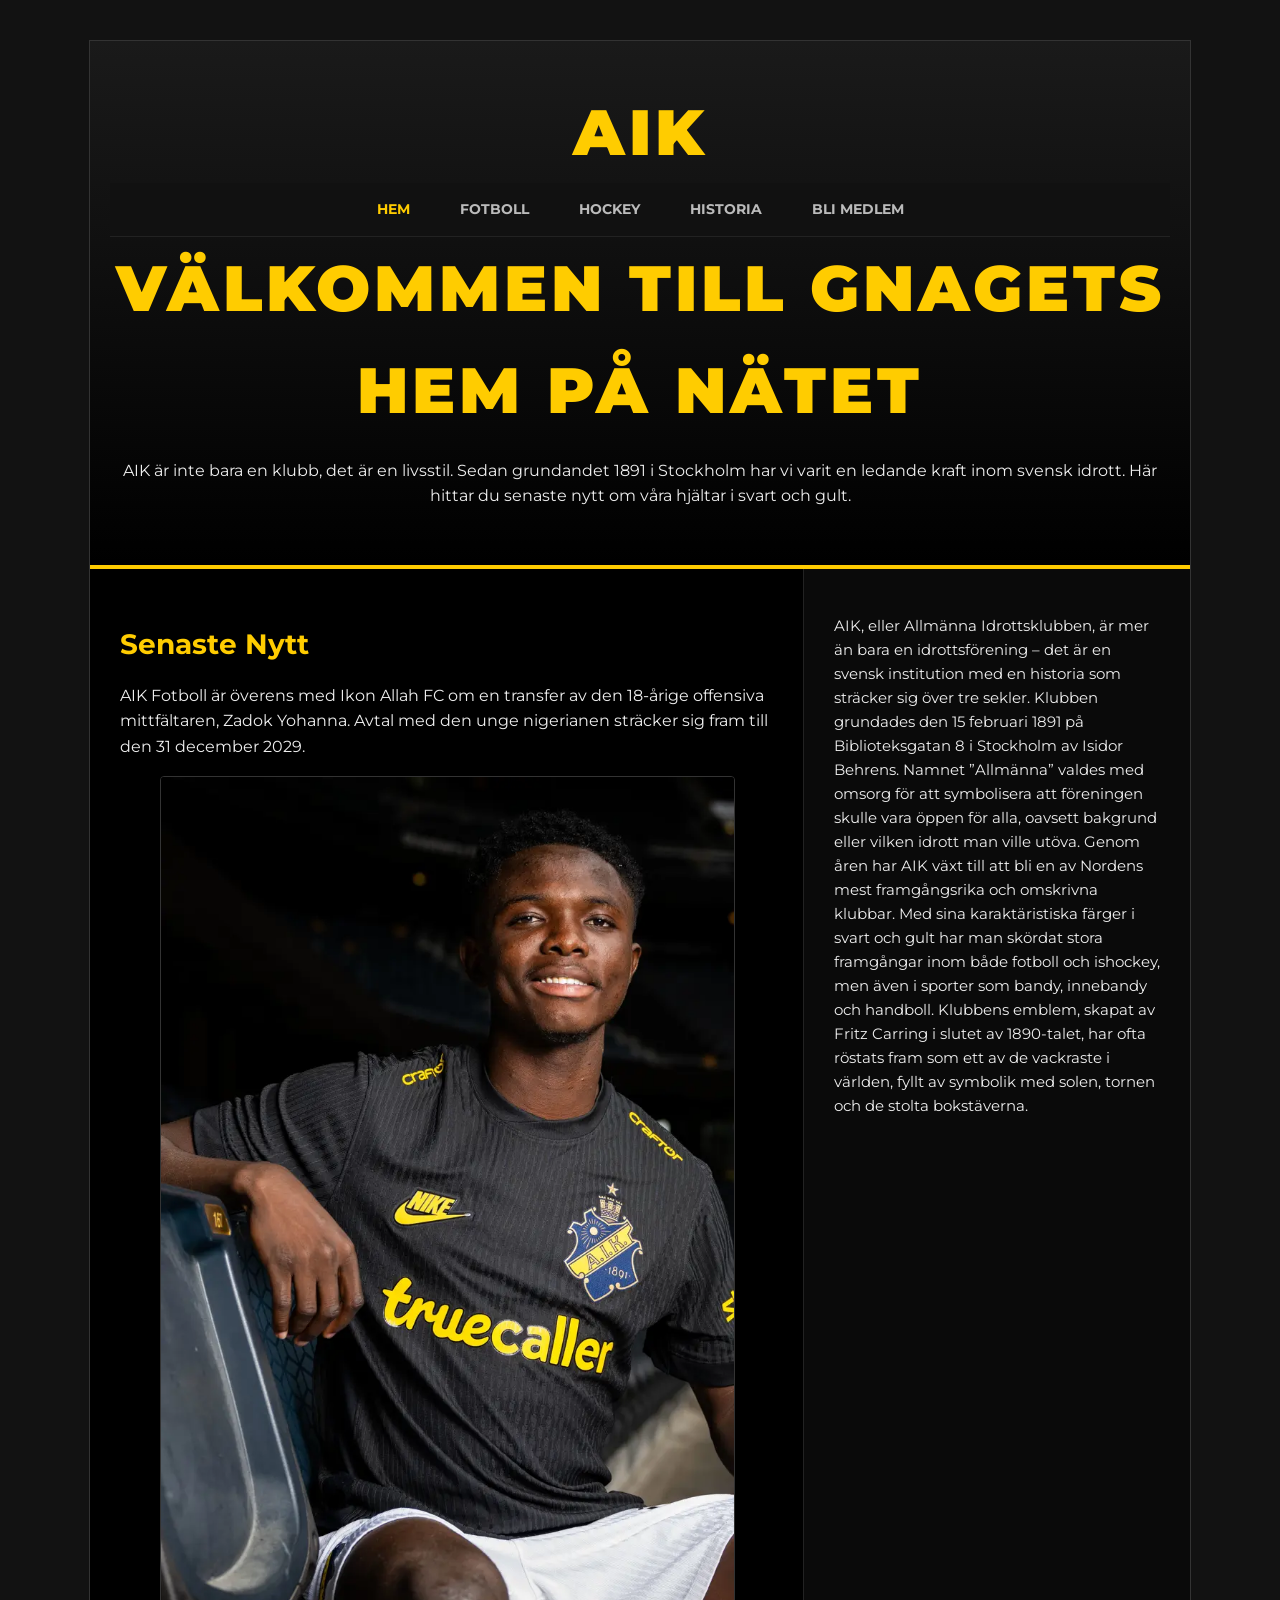
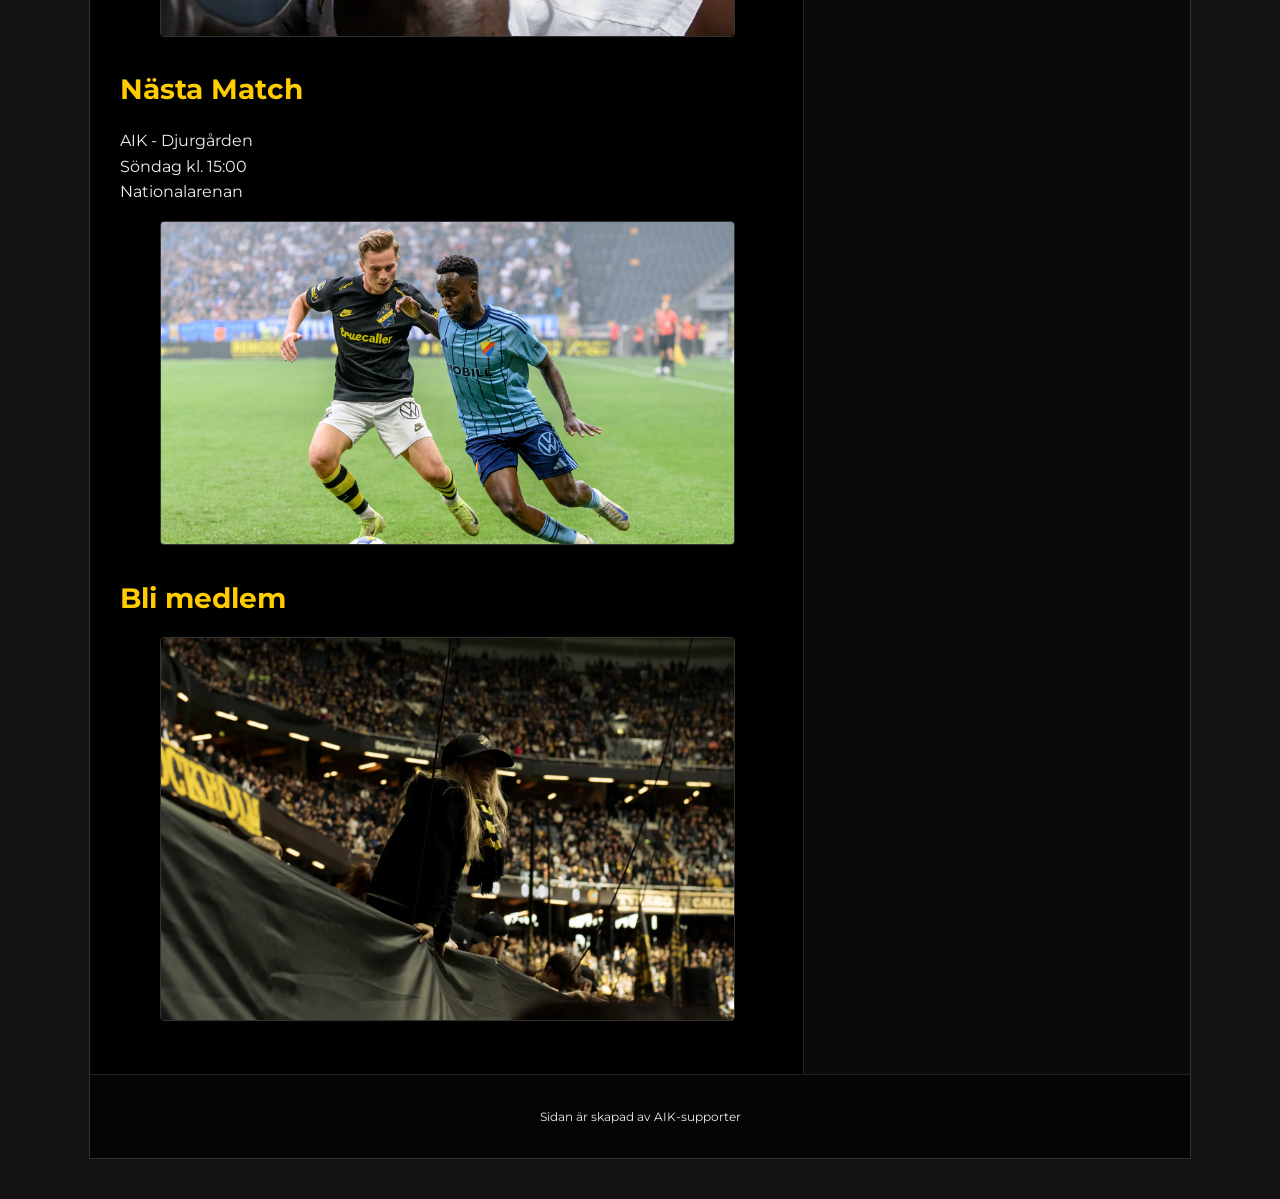
<file: index.html>
<!DOCTYPE html>
<html lang="sv">

<head>
    <meta charset="UTF-8">
    <meta name="viewport" content="width=device-width, initial-scale=1.0">
    <title>AIK - Allmänna Idrottsklubben | Officiell Supporter-sida</title>
    <link rel="stylesheet" href="style.css">
        <script src="script.js"></script>
</head>

<body>
    <div class="kontainer">
        <header>


            <h1 onclick="ändraFärg()" style="cursor:pointer;">AIK</h1>
            <nav>
                <a class="aktiv" href="index.html">Hem</a>
                <a href="index2.html">Fotboll</a>
                <a href="index3.html">Hockey</a>
                <a href="index4.html">Historia</a>
                <a href="index5.html">Bli medlem</a>
            </nav>
            <article>
                <h1>Välkommen till Gnagets hem på nätet</h1>
                <p>AIK är inte bara en klubb, det är en livsstil. Sedan grundandet 1891 i Stockholm har vi varit en
                    ledande kraft inom svensk idrott. Här hittar du senaste nytt om våra hjältar i svart och gult.</p>
            </article>
        </header>
        <main>
            <article>
                <h2>Senaste Nytt</h2>
                <p>AIK Fotboll är överens med Ikon Allah FC om en transfer av den 18-årige offensiva mittfältaren, Zadok
                    Yohanna. Avtal med den unge nigerianen sträcker sig fram till den 31 december 2029.</p>
                <figure>
                    <a href="index.html"><img src="./bilder/yohanna009.webp" alt=""></a>
                </figure>
            </article>
            <article>
                <h2>Nästa Match</h2>
                <p>AIK - Djurgården<br>Söndag kl. 15:00<br>Nationalarenan</p>
                <figure>
                    <a href="index.html"><img src="./bilder/derby21.jpg" alt=""></a>
                </figure>
            </article>
            <article>
                <h2>Bli medlem</h2>
                <figure>
                    <a href="index.html5"><img src="./bilder/medlem.webp" alt="Bli medlem"></a>
                </figure>
            </article>
        </main>
        <aside>
            <p>AIK, eller Allmänna Idrottsklubben, är mer än bara en idrottsförening – det är en svensk institution med
                en historia som sträcker sig över tre sekler. Klubben grundades den 15 februari 1891 på Biblioteksgatan
                8 i Stockholm av Isidor Behrens. Namnet ”Allmänna” valdes med omsorg för att symbolisera att föreningen
                skulle vara öppen för alla, oavsett bakgrund eller vilken idrott man ville utöva.

                Genom åren har AIK växt till att bli en av Nordens mest framgångsrika och omskrivna klubbar. Med sina
                karaktäristiska färger i svart och gult har man skördat stora framgångar inom både fotboll och ishockey,
                men även i sporter som bandy, innebandy och handboll. Klubbens emblem, skapat av Fritz Carring i slutet
                av 1890-talet, har ofta röstats fram som ett av de vackraste i världen, fyllt av symbolik med solen,
                tornen och de stolta bokstäverna.
            </p>
        </aside>
        <footer>
            <p>Sidan är skapad av AIK-supporter</p>
        </footer>

    </div>

</body>

</html>
</file>
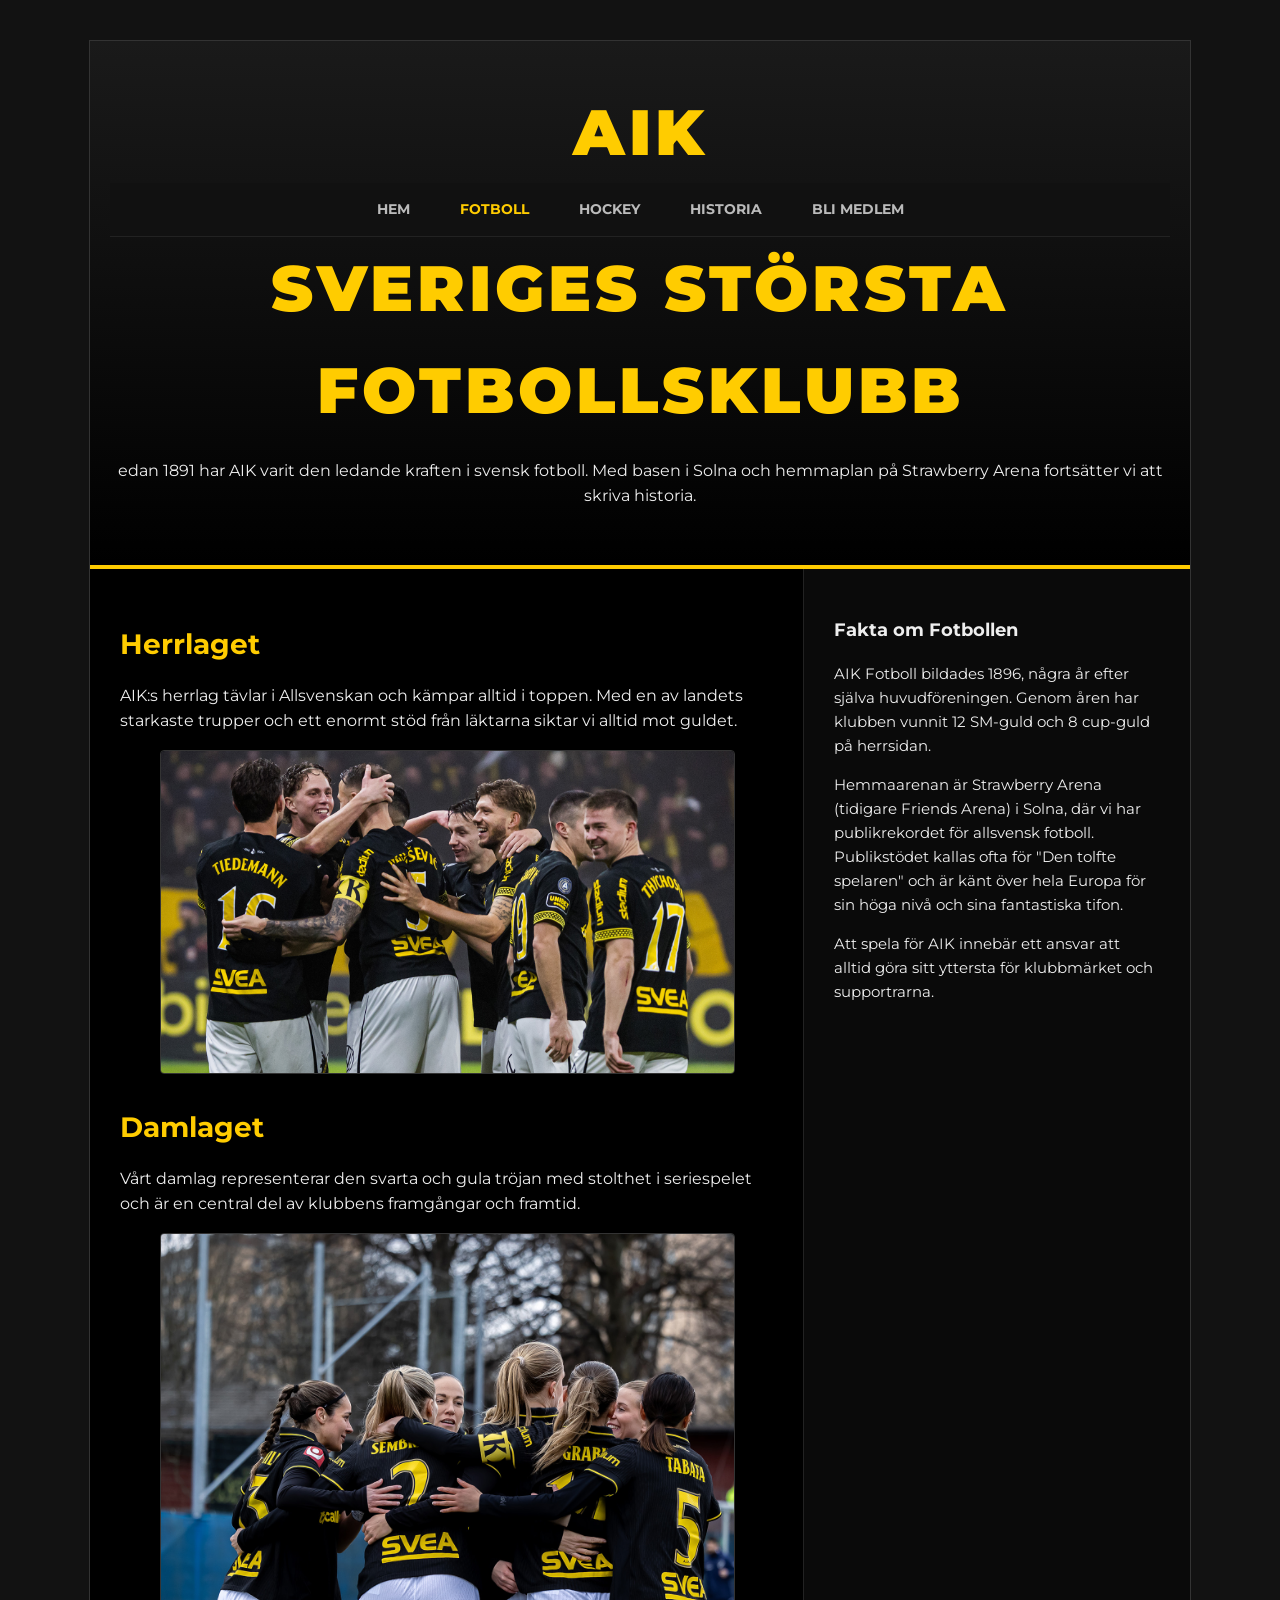
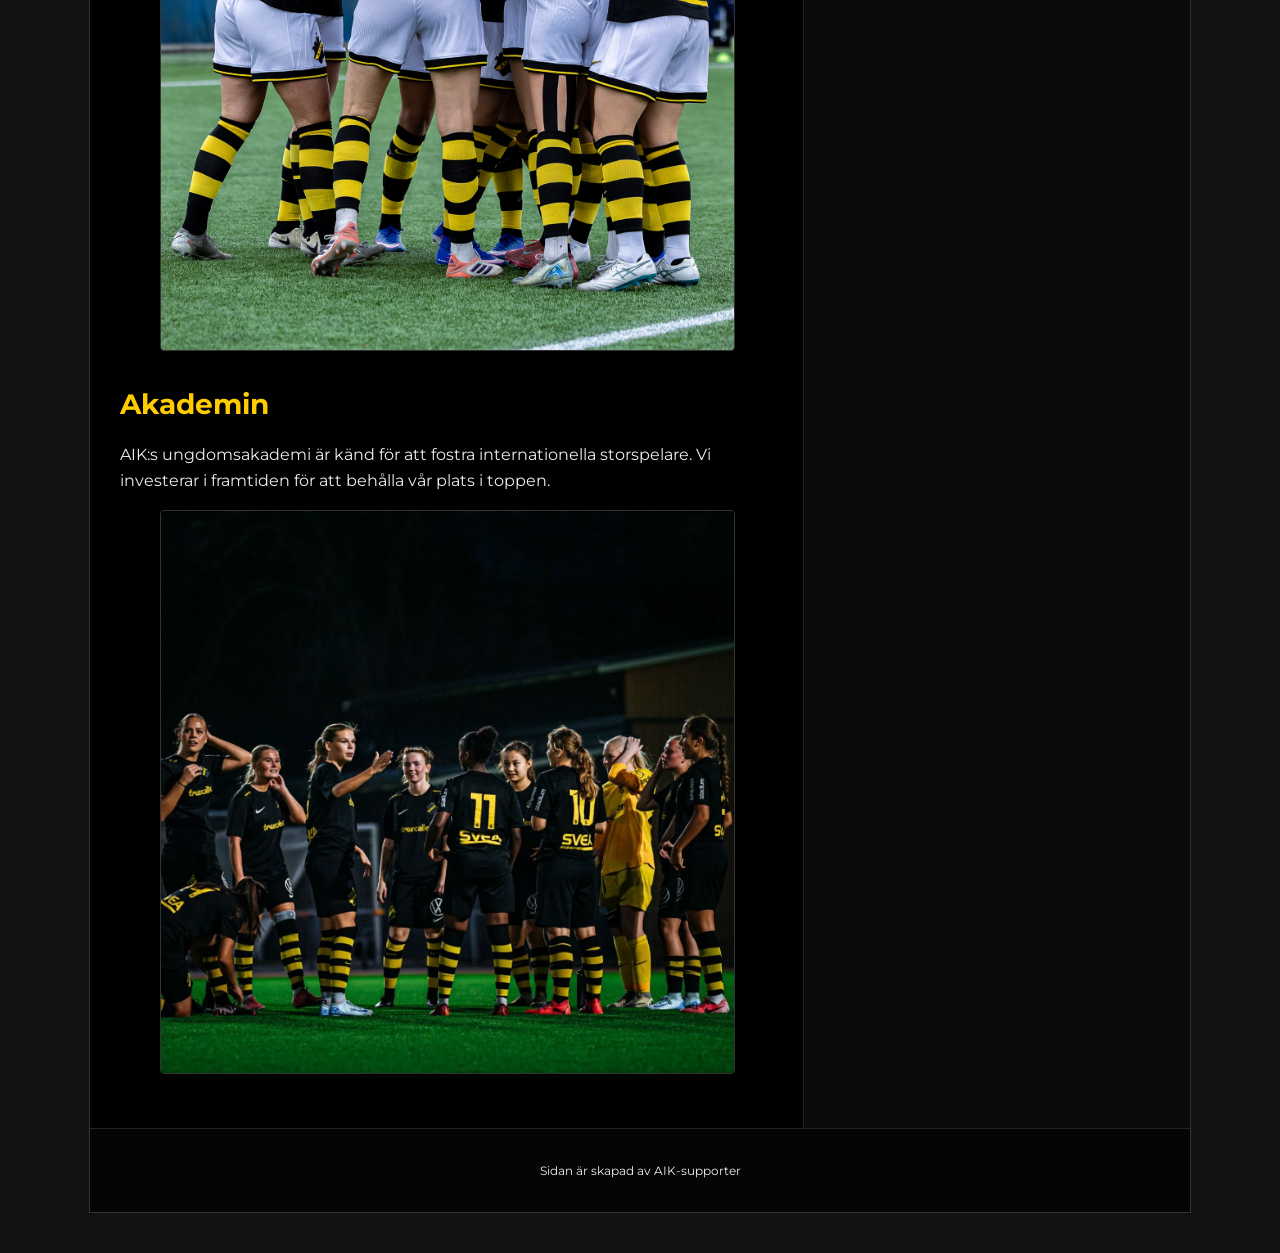
<file: index2.html>
<!DOCTYPE html>
<html lang="en">

<head>
    <meta charset="UTF-8">
    <meta name="viewport" content="width=device-width, initial-scale=1.0">
    <title>AIK - Allmänna Idrottsklubben | Officiell Supporter-sida</title>
    <link rel="stylesheet" href="style.css">
            <script src="script.js"></script>
</head>

<body>
    <div class="kontainer">
        <header>
       <h1 onclick="ändraFärg()" style="cursor:pointer;">AIK</h1>
            <nav>
                <a href="index.html">Hem</a>
                <a class="aktiv" href="index2.html">Fotboll</a>
                <a href="index3.html">Hockey</a>
                <a href="index4.html">Historia</a>
                <a href="index5.html">Bli medlem</a>
            </nav>
            <article>
                <h1>Sveriges största fotbollsklubb</h1>
                <p>edan 1891 har AIK varit den ledande kraften i svensk fotboll. Med basen i Solna och hemmaplan på
                    Strawberry Arena fortsätter vi att skriva historia.</p>
            </article>
        </header>
        <main>
            <article>
                <h2>Herrlaget</h2>
                <p>AIK:s herrlag tävlar i Allsvenskan och kämpar alltid i toppen. Med en av landets starkaste trupper
                    och ett enormt stöd från läktarna siktar vi alltid mot guldet.</p>
                <figure>
                    <a href="index.html"><img src="./bilder/aik-hbk3.jpg" alt=""></a>
                </figure>
            </article>
            <article>
                <h2>Damlaget</h2>
                <p>Vårt damlag representerar den svarta och gula tröjan med stolthet i seriespelet och är en central del
                    av klubbens framgångar och framtid.</p>
                <figure>
                    <a href="index.html"><img src="./bilder/dam.jpg" alt=""></a>
                </figure>
            </article>
            <article>
                <h2>Akademin</h2>
                <p>AIK:s ungdomsakademi är känd för att fostra internationella storspelare. Vi investerar i framtiden
                    för att behålla vår plats i toppen.</p>
                <figure>
                    <a href="index.html5"><img src="./bilder/akademi.jpg" alt="Bli medlem"></a>
                </figure>
            </article>
        </main>
        <aside>
            <h3>Fakta om Fotbollen</h3>
            <p>AIK Fotboll bildades 1896, några år efter själva huvudföreningen. Genom åren har klubben vunnit 12
                SM-guld och 8 cup-guld på herrsidan.</p>
            <p>Hemmaarenan är Strawberry Arena (tidigare Friends Arena) i Solna, där vi har publikrekordet för allsvensk
                fotboll. Publikstödet kallas ofta för "Den tolfte spelaren" och är känt över hela Europa för sin höga
                nivå och sina fantastiska tifon.</p>
            <p>Att spela för AIK innebär ett ansvar att alltid göra sitt yttersta för klubbmärket och supportrarna.</p>
        </aside>
        <footer>
            <p>Sidan är skapad av AIK-supporter</p>
        </footer>

    </div>
</body>

</html>
</file>
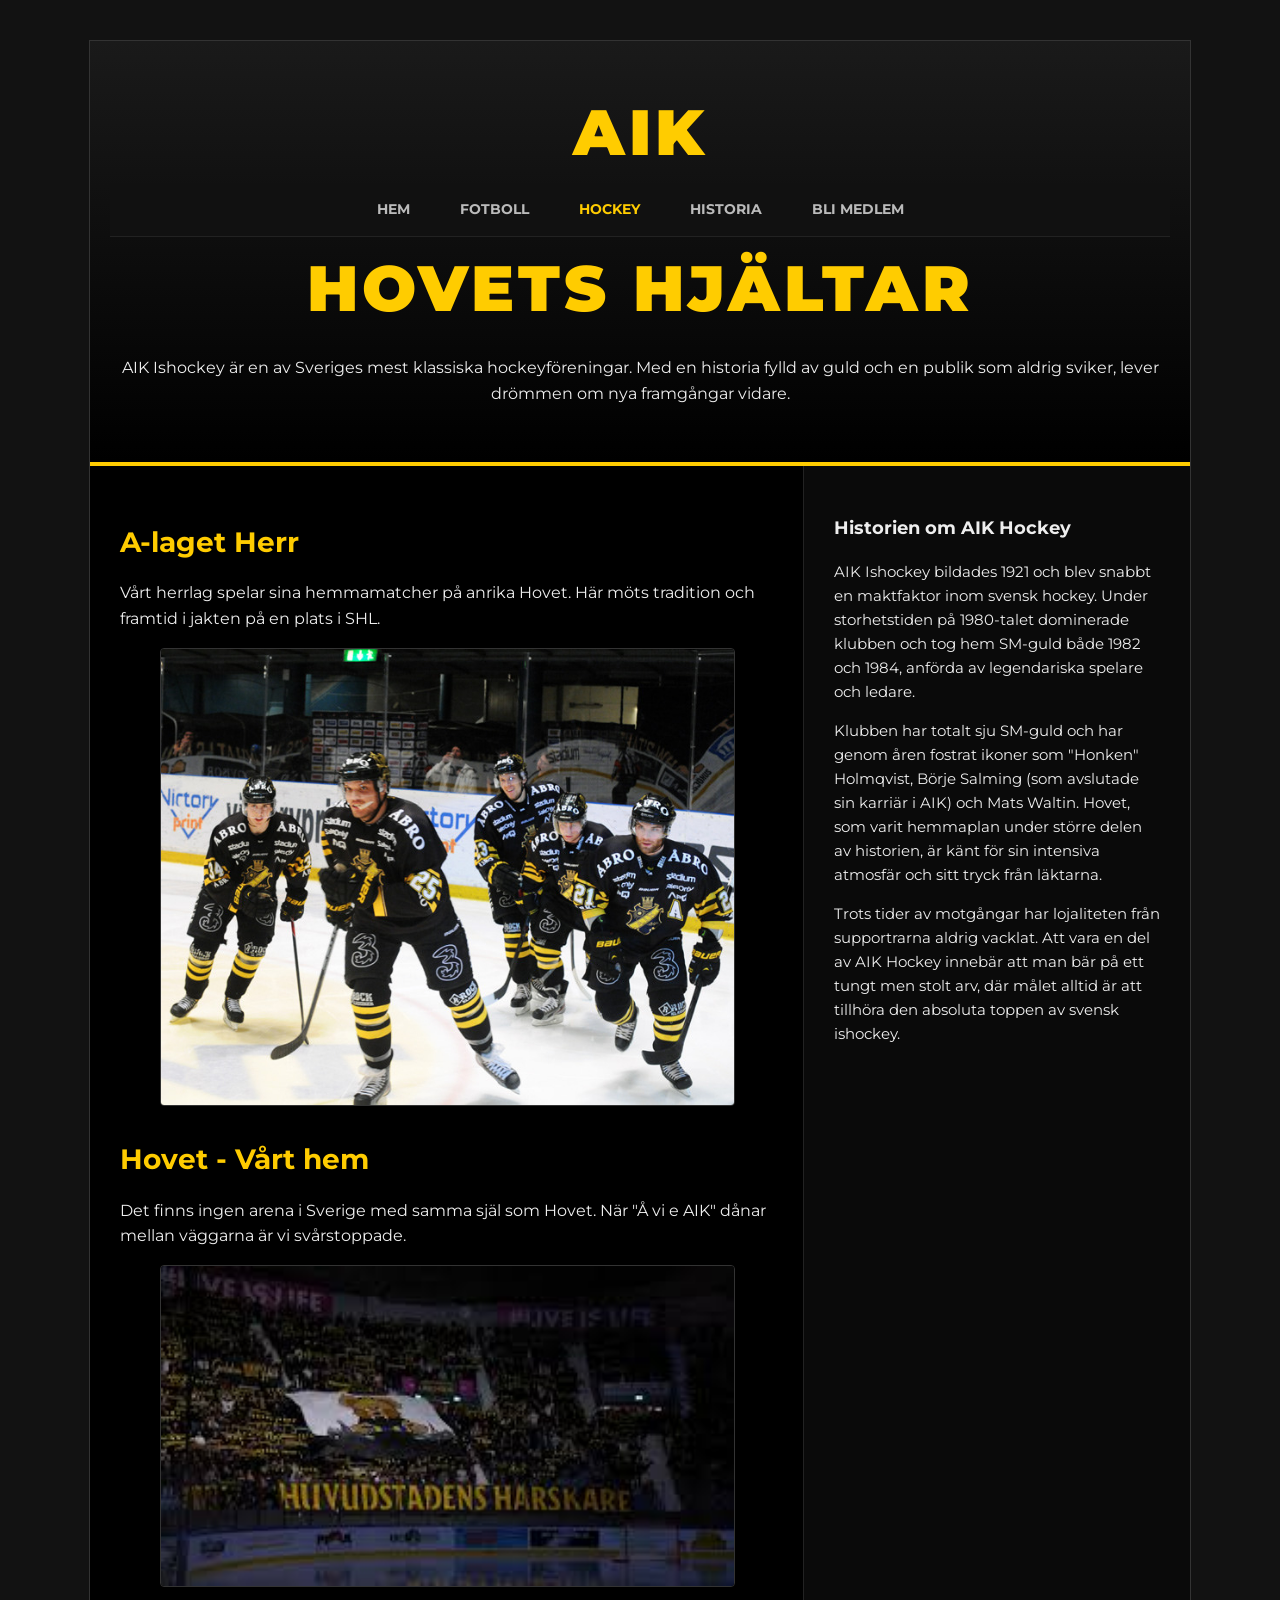
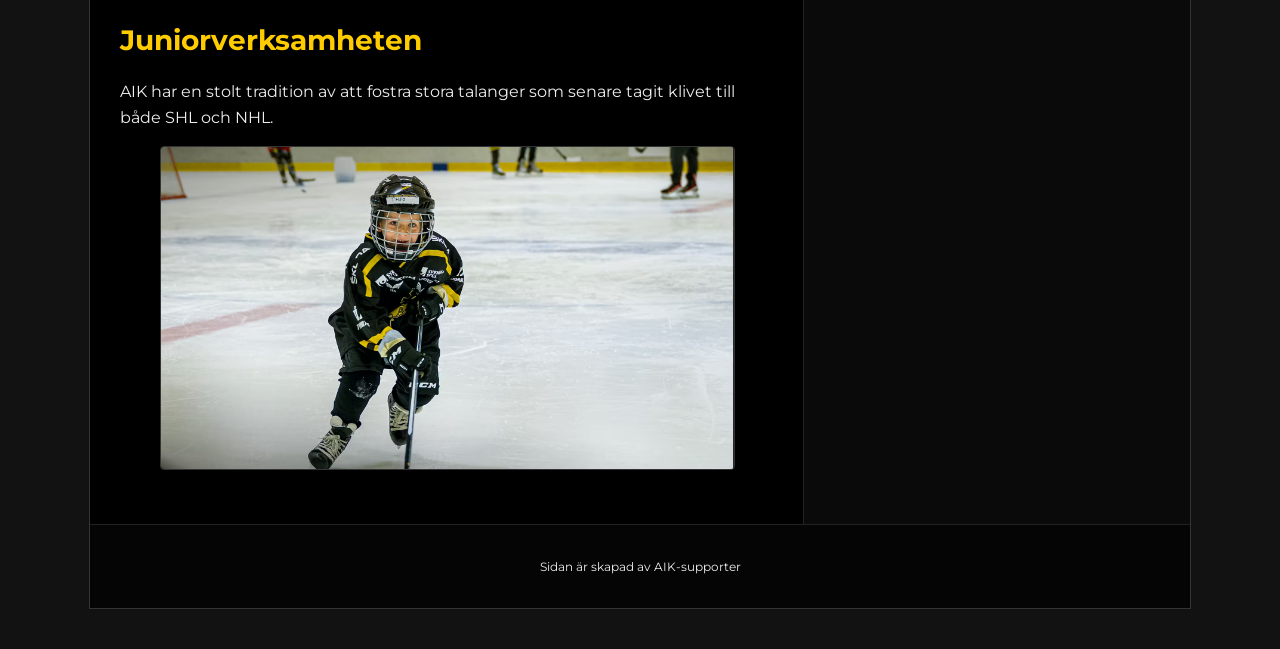
<file: index3.html>
<!DOCTYPE html>
<html lang="en">

<head>
    <meta charset="UTF-8">
    <meta name="viewport" content="width=device-width, initial-scale=1.0">
    <title>AIK - Allmänna Idrottsklubben | Officiell Supporter-sida</title>
    <link rel="stylesheet" href="style.css">
                 <script src="script.js"></script>
</head>

<body>
    <div class="kontainer">
        <header>
            <h1 onclick="ändraFärg()" style="cursor:pointer;">AIK</h1>
            <nav>
                <a href="index.html">Hem</a>
                <a href="index2.html">Fotboll</a>
                <a class="aktiv" href="index3.html">Hockey</a>
                <a href="index4.html">Historia</a>
                <a href="index5.html">Bli medlem</a>
            </nav>
            <article>
                <h1>Hovets hjältar</h1>
                <p>AIK Ishockey är en av Sveriges mest klassiska hockeyföreningar. Med en historia fylld av guld och en
                    publik som aldrig sviker, lever drömmen om nya framgångar vidare.</p>
            </article>
        </header>
        <main>
            <article>
                <h2>A-laget Herr</h2>
                <p>Vårt herrlag spelar sina hemmamatcher på anrika Hovet. Här möts tradition och framtid i jakten på en
                    plats i SHL.</p>
                <figure>
                    <a href="index.html"><img src="./bilder/Hockey Herr.jpg" alt=""></a>
                </figure>
            </article>
            <article>
                <h2>Hovet - Vårt hem</h2>
                <p>Det finns ingen arena i Sverige med samma själ som Hovet. När "Å vi e AIK" dånar mellan väggarna är
                    vi svårstoppade.</p>
                <figure>
                    <a href="index.html"><img src="./bilder/Hovet.jpeg" alt=""></a>
                </figure>
            </article>
            <article>
                <h2>Juniorverksamheten</h2>
                <p>AIK har en stolt tradition av att fostra stora talanger som senare tagit klivet till både SHL och
                    NHL.</p>
                <figure>
                    <a href="index.html5"><img src="./bilder/JUNIOR.avif" alt="Bli medlem"></a>
                </figure>
            </article>
        </main>
        <aside>
            <h3>Historien om AIK Hockey</h3>
            <p>AIK Ishockey bildades 1921 och blev snabbt en maktfaktor inom svensk hockey. Under storhetstiden på
                1980-talet dominerade klubben och tog hem SM-guld både 1982 och 1984, anförda av legendariska spelare
                och ledare.</p>
            <p>Klubben har totalt sju SM-guld och har genom åren fostrat ikoner som "Honken" Holmqvist, Börje Salming
                (som avslutade sin karriär i AIK) och Mats Waltin. Hovet, som varit hemmaplan under större delen av
                historien, är känt för sin intensiva atmosfär och sitt tryck från läktarna.</p>
            <p>Trots tider av motgångar har lojaliteten från supportrarna aldrig vacklat. Att vara en del av AIK Hockey
                innebär att man bär på ett tungt men stolt arv, där målet alltid är att tillhöra den absoluta toppen av
                svensk ishockey.</p>
        </aside>
        <footer>
            <p>Sidan är skapad av AIK-supporter</p>
        </footer>

    </div>
</body>

</html>
</file>
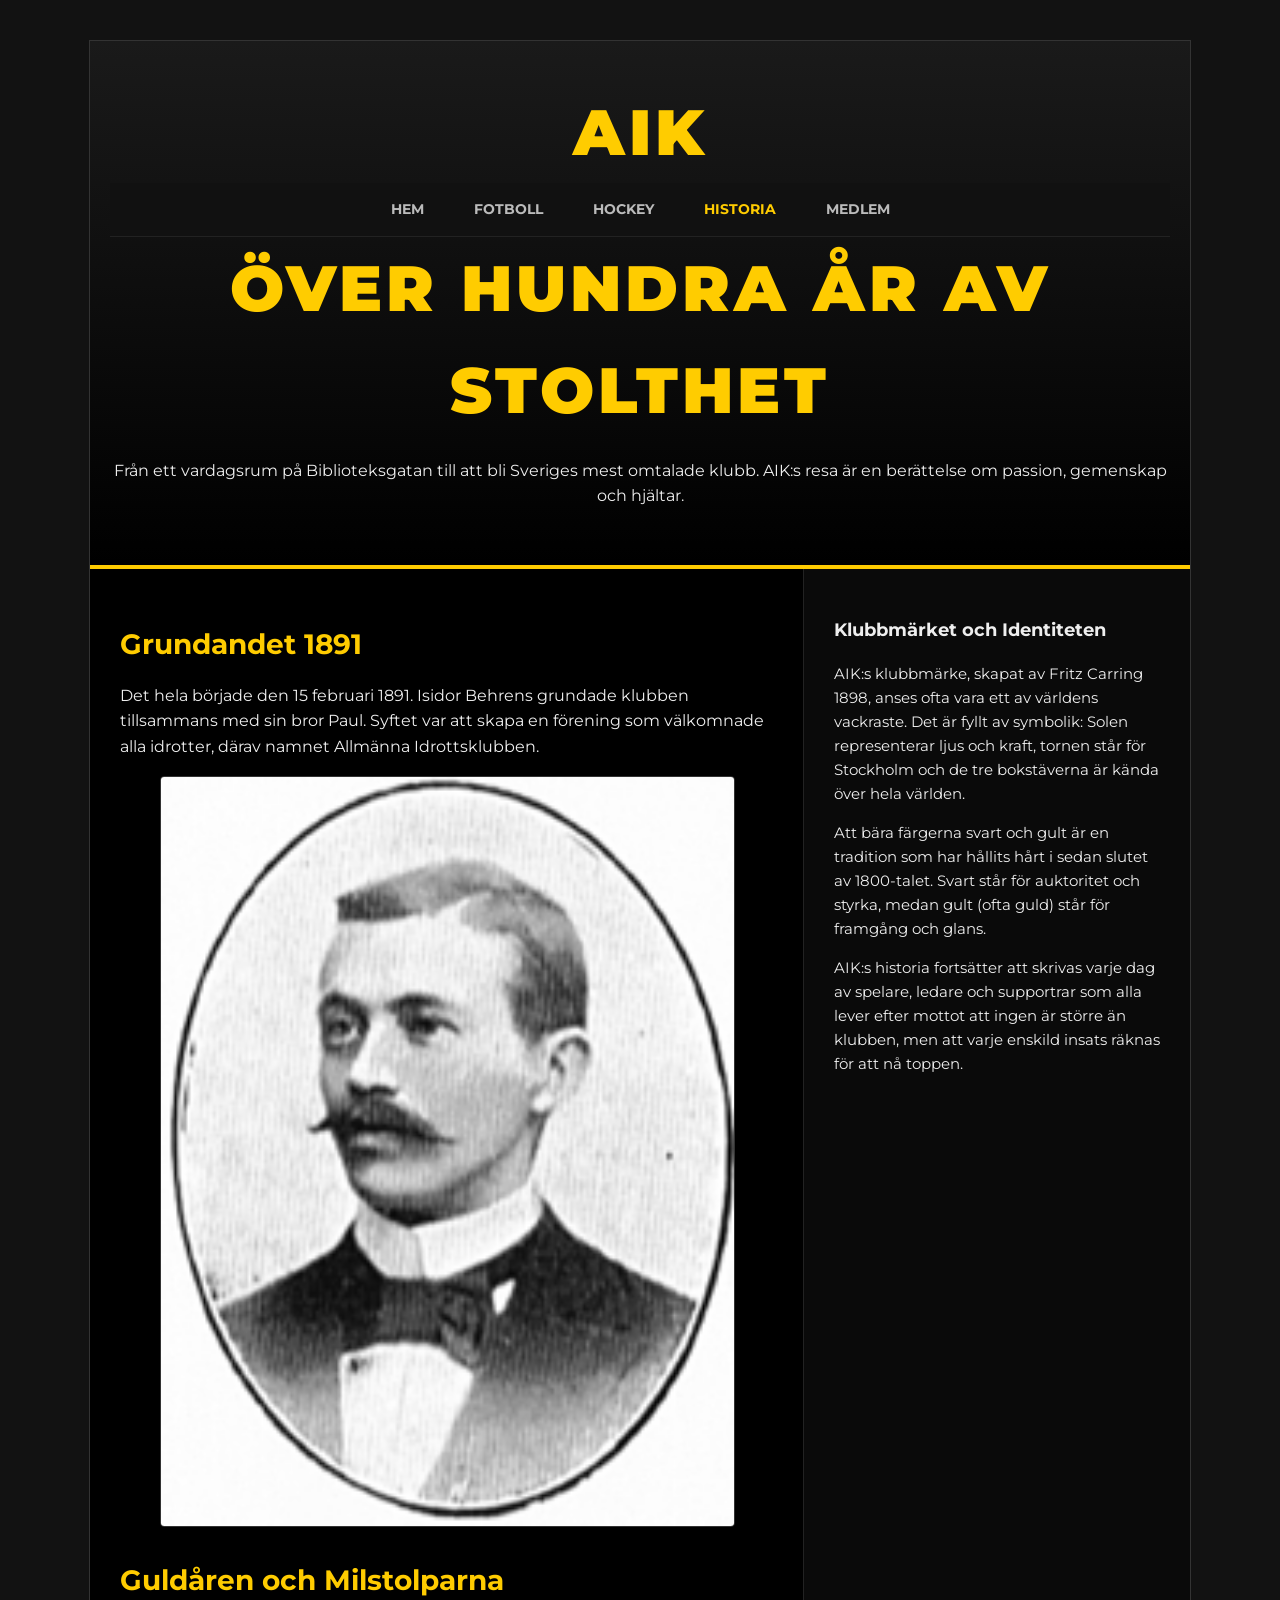
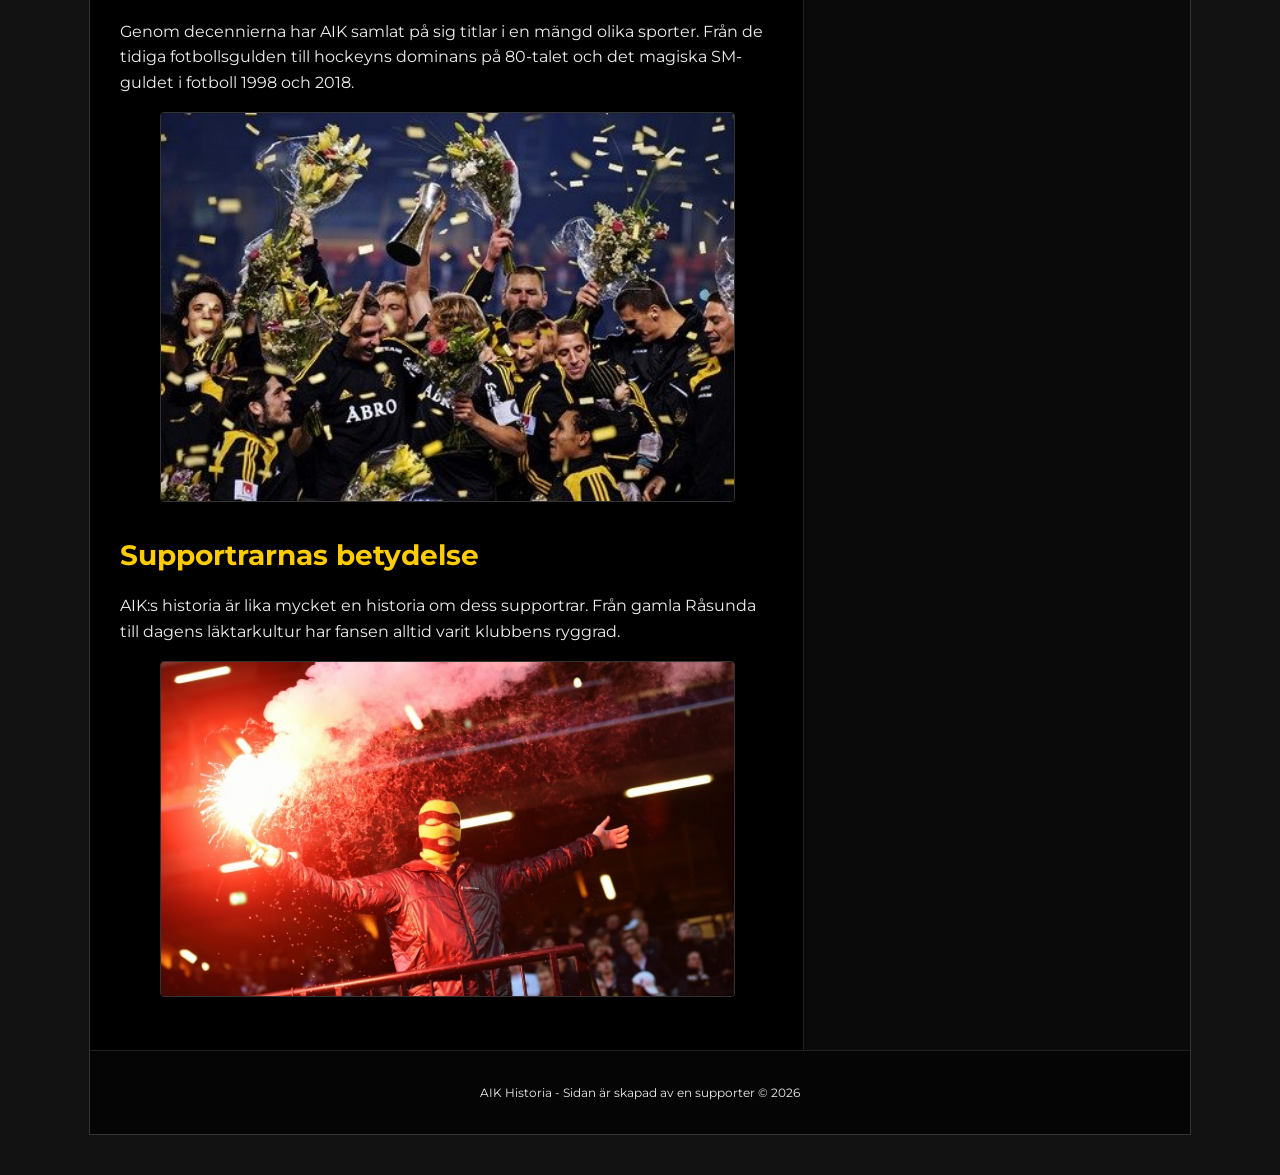
<file: index4.html>
<!DOCTYPE html>
<html lang="sv">
<head>
    <meta charset="UTF-8">
    <meta name="viewport" content="width=device-width, initial-scale=1.0">
    <title>AIK - Historia</title>
    <link rel="stylesheet" href="style.css">    
            <script src="script.js"></script>
</head>
<body>
    <div class="kontainer">
        <header>
           <h1 onclick="ändraFärg()" style="cursor:pointer;">AIK</h1>
            <nav>
                <a href="index.html">Hem</a>
                <a href="fotboll.html">Fotboll</a>
                <a href="index3.html">Hockey</a>
                <a class="aktiv" href="index4.html">Historia</a>
                <a href="index5.html">Medlem</a>
            </nav>
            <article>
                <h1>Över hundra år av stolthet</h1>
                <p>Från ett vardagsrum på Biblioteksgatan till att bli Sveriges mest omtalade klubb. AIK:s resa är en berättelse om passion, gemenskap och hjältar.</p>
            </article>
        </header>

        <main>
            <article>
                <h2>Grundandet 1891</h2>
                <p>Det hela började den 15 februari 1891. Isidor Behrens grundade klubben tillsammans med sin bror Paul. Syftet var att skapa en förening som välkomnade alla idrotter, därav namnet Allmänna Idrottsklubben.</p>
                <figure>
                    <a href="#"><img src="./bilder/grundare.jpg" alt="Historisk bild"></a> 
                </figure>
            </article>

            <article>
                <h2>Guldåren och Milstolparna</h2>
                <p>Genom decennierna har AIK samlat på sig titlar i en mängd olika sporter. Från de tidiga fotbollsgulden till hockeyns dominans på 80-talet och det magiska SM-guldet i fotboll 1998 och 2018.</p>
                <figure>
                    <a href="#"><img src="/bilder/Guld.jpg" alt="AIK firar"></a> 
                </figure>
            </article>

            <article>
                <h2>Supportrarnas betydelse</h2>
                <p>AIK:s historia är lika mycket en historia om dess supportrar. Från gamla Råsunda till dagens läktarkultur har fansen alltid varit klubbens ryggrad.</p>
                <figure>
                   <a href="#"><img src="./bilder/supporter.jpg" alt="Supportrar"></a> 
                </figure>
            </article>
        </main>

        <aside>
            <h3>Klubbmärket och Identiteten</h3>
            <p>AIK:s klubbmärke, skapat av Fritz Carring 1898, anses ofta vara ett av världens vackraste. Det är fyllt av symbolik: Solen representerar ljus och kraft, tornen står för Stockholm och de tre bokstäverna är kända över hela världen.</p>
            <p>Att bära färgerna svart och gult är en tradition som har hållits hårt i sedan slutet av 1800-talet. Svart står för auktoritet och styrka, medan gult (ofta guld) står för framgång och glans.</p>
            <p>AIK:s historia fortsätter att skrivas varje dag av spelare, ledare och supportrar som alla lever efter mottot att ingen är större än klubben, men att varje enskild insats räknas för att nå toppen.</p>
        </aside>

        <footer>
            <p>AIK Historia - Sidan är skapad av en supporter &copy; 2026</p>
        </footer>
        
    </div>
</body>
</html>
</file>
<file: style.css>
@import url('https://fonts.googleapis.com/css2?family=Montserrat:wght@400;700;900&display=swap');

body {
    background-color: #121212;
    color: #eeeeee;
    font-family: 'Montserrat', sans-serif;
    margin: 0;
    padding: 0;
    line-height: 1.6;
}

.kontainer {
    max-width: 1100px;
    margin: 40px auto;
    background-color: #000000;
    border: 1px solid #333;
    display: flex;
    flex-wrap: wrap;
}

header {
    width: 100%;
    padding: 40px 20px;
    text-align: center;
    background: linear-gradient(to bottom, #1a1a1a, #000000);
    border-bottom: 4px solid #ffcc00;
}


header h1 {
    color: #ffcc00;
    font-size: 64px; 
    font-weight: 900;
    margin: 0;
    text-transform: uppercase;
    letter-spacing: 4px;
}

nav {
    width: 100%;
    background-color: #111;
    border-bottom: 1px solid #222;
    display: flex;
    justify-content: center;
}

nav a {
    color: #bbb;
    text-decoration: none;
    padding: 15px 25px;
    font-weight: 700;
    text-transform: uppercase;
    font-size: 14px; 
}

nav a:hover, nav a.aktiv {
    color: #ffcc00;
}

main {
    flex: 2;
    padding: 30px;
}


article h2 {
    color: #ffcc00;
    font-size: 28px; 
    margin-bottom: 15px;
}

aside {
    flex: 1;
    padding: 30px;
    background-color: #0a0a0a;
    border-left: 1px solid #222;
    font-size: 15px; 
}

footer {
    width: 100%;
    padding: 20px;
    text-align: center;
    background-color: #050505;
    border-top: 1px solid #222;
    font-size: 12px; 
}

img {
    width: 100%;
    height: auto;
    border-radius: 4px;
    border: 1px solid #333;
}
</file>
